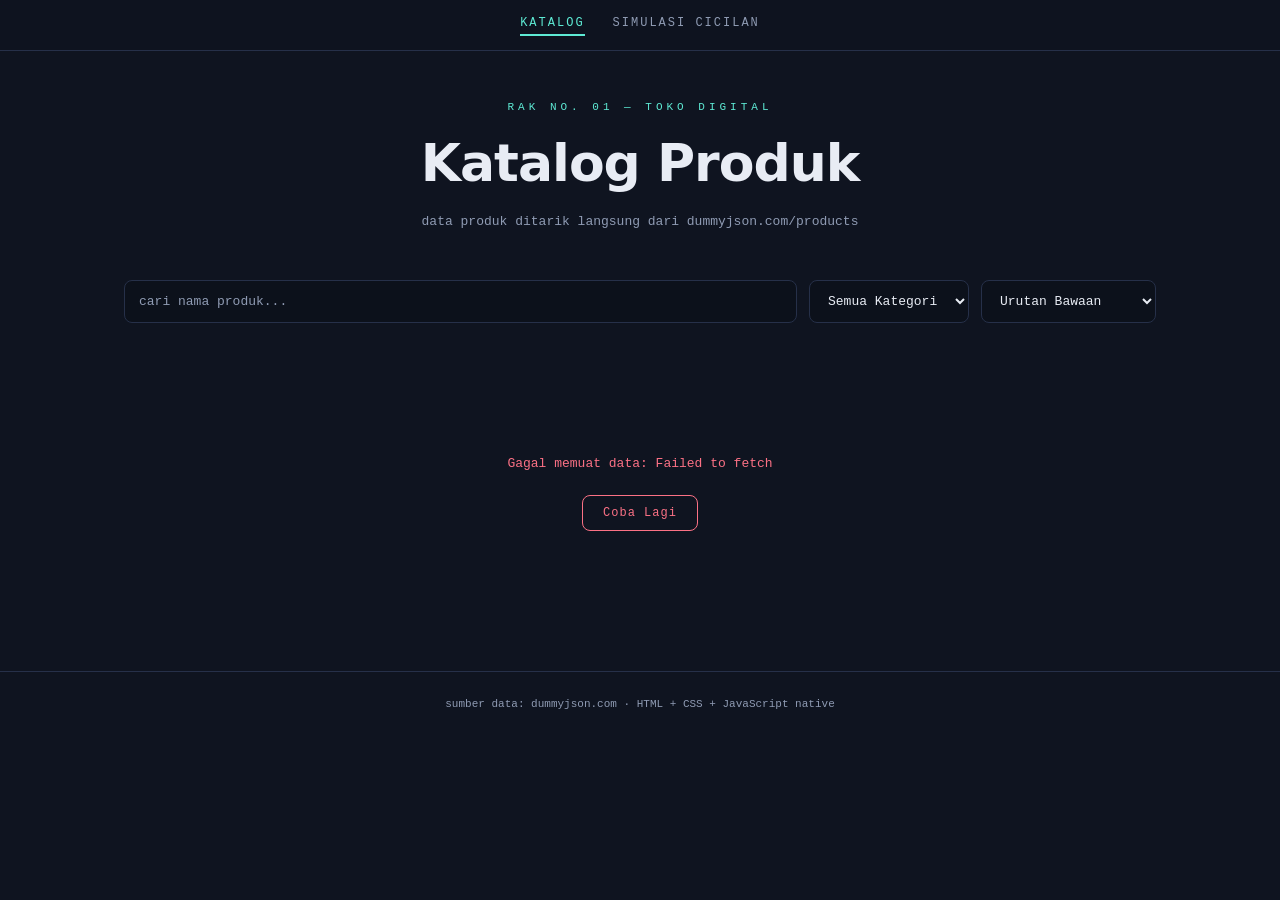
<file: public/index.html>
<!DOCTYPE html>
<html lang="id">
<head>
<meta charset="UTF-8">
<meta name="viewport" content="width=device-width, initial-scale=1.0">
<title>Katalog — Etalase Gadget & Gaya Hidup</title>
<link rel="stylesheet" href="css/index.css">
</head>
<body>

  <nav>
    <a href="index.html" aria-current="page">Katalog</a>
    <a href="form.html">Simulasi Cicilan</a>
  </nav>

  <header>
    <div class="eyebrow">Rak No. 01 — Toko Digital</div>
    <h1>Katalog Produk</h1>
    <p>data produk ditarik langsung dari dummyjson.com/products</p>
  </header>

  <section class="controls">
    <input type="text" id="searchInput" placeholder="cari nama produk..." aria-label="Cari produk">
    <select id="categorySelect" aria-label="Filter kategori">
      <option value="">Semua Kategori</option>
    </select>
    <select id="sortSelect" aria-label="Urutkan produk">
      <option value="default">Urutan Bawaan</option>
      <option value="price-asc">Harga: Termurah</option>
      <option value="price-desc">Harga: Termahal</option>
      <option value="rating-desc">Rating Tertinggi</option>
    </select>
  </section>

  <main>
    <p id="resultInfo" aria-live="polite"></p>

    <div id="status" role="status" aria-live="polite">
      <div class="spinner" id="spinner"></div>
      <p id="statusText">Memuat produk...</p>
      <button type="button" id="retryBtn" hidden>Coba Lagi</button>
    </div>

  <div class="grid" id="productGrid"></div>
  </main>

  <footer>
    sumber data: dummyjson.com &middot; HTML + CSS + JavaScript native
  </footer>

<script src="js/index.js"></script>
</body>
</html>
</file>
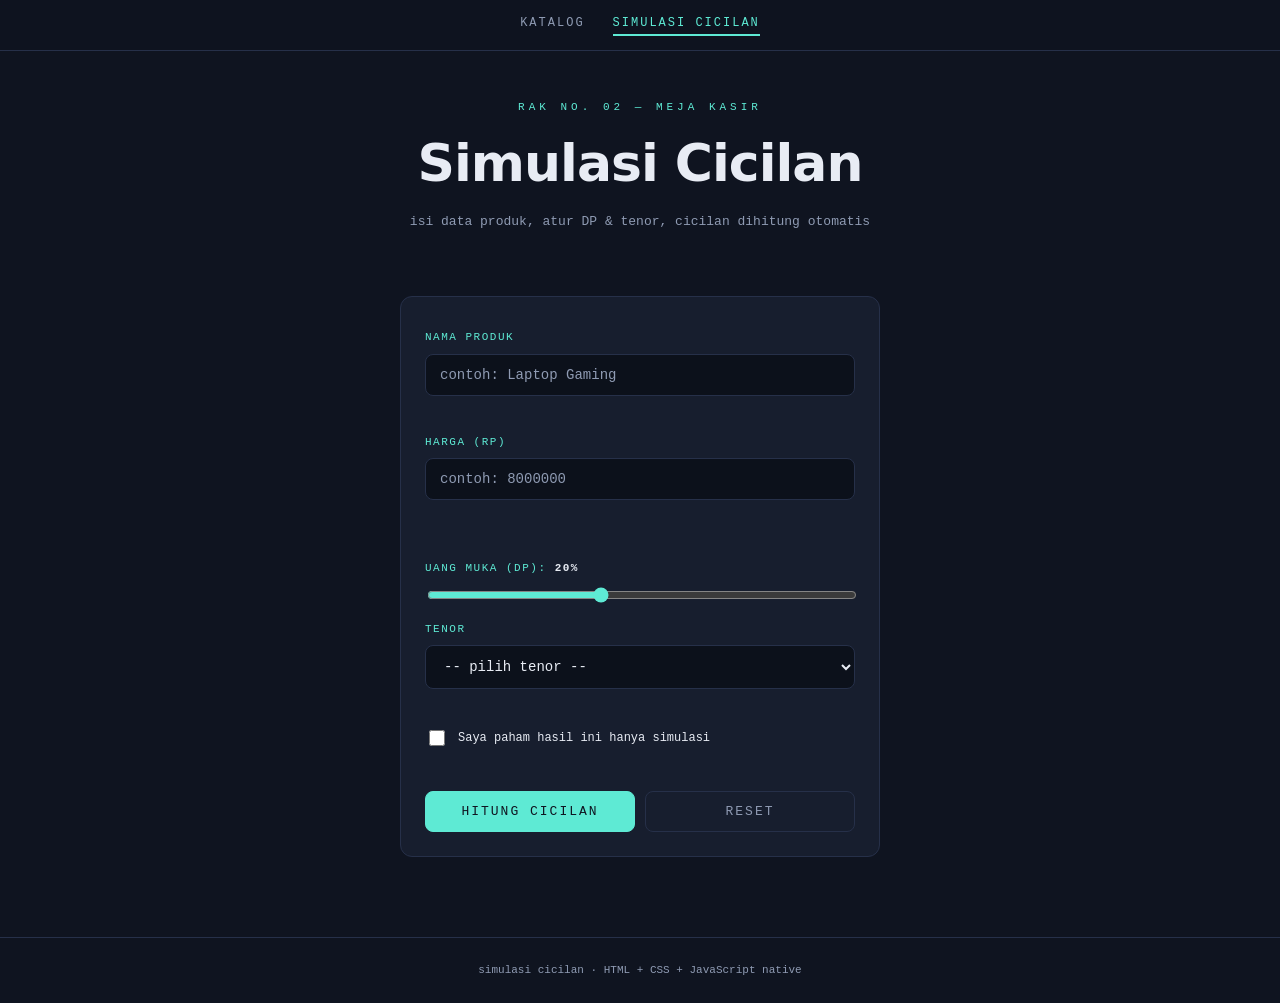
<file: public/form.html>
<!DOCTYPE html>
<html lang="id">
<head>
<meta charset="UTF-8">
<meta name="viewport" content="width=device-width, initial-scale=1.0">
<title>Simulasi Cicilan — Hitung Cicilan Produk</title>
<link rel="stylesheet" href="css/index.css">
<link rel="stylesheet" href="css/form.css">
</head>
<body>

  <nav>
    <a href="index.html">Katalog</a>
    <a href="form.html" aria-current="page">Simulasi Cicilan</a>
  </nav>

  <header>
    <div class="eyebrow">Rak No. 02 — Meja Kasir</div>
    <h1>Simulasi Cicilan</h1>
    <p>isi data produk, atur DP &amp; tenor, cicilan dihitung otomatis</p>
  </header>

  <main class="form-layout">
    <form id="form" novalidate>
      <label for="nama">Nama Produk</label>
      <input type="text" id="nama" placeholder="contoh: Laptop Gaming" aria-describedby="nama-error">
      <small class="error" id="nama-error" aria-live="polite"></small>

      <label for="harga">Harga (Rp)</label>
      <input type="number" id="harga" placeholder="contoh: 8000000" aria-describedby="harga-error harga-preview">
      <small class="hint" id="harga-preview"></small>
      <small class="error" id="harga-error" aria-live="polite"></small>

      <label for="dp">Uang Muka (DP): <output id="dp-output" for="dp">20%</output></label>
      <input type="range" id="dp" min="0" max="50" step="5" value="20">

      <label for="tenor">Tenor</label>
      <select id="tenor" aria-describedby="tenor-error">
        <option value="">-- pilih tenor --</option>
        <option value="3">3 bulan (bunga 0%)</option>
        <option value="6">6 bulan (bunga 0,8% / bulan)</option>
        <option value="12">12 bulan (bunga 1,0% / bulan)</option>
        <option value="24">24 bulan (bunga 1,2% / bulan)</option>
      </select>
      <small class="error" id="tenor-error" aria-live="polite"></small>

      <label class="check" for="setuju">
        <input type="checkbox" id="setuju" aria-describedby="setuju-error">
        Saya paham hasil ini hanya simulasi
      </label>
      <small class="error" id="setuju-error" aria-live="polite"></small>

      <div class="actions">
        <button type="submit" id="hitungBtn">Hitung Cicilan</button>
        <button type="button" id="resetBtn" class="secondary">Reset</button>
      </div>
    </form>

    <section id="result" class="result" aria-live="polite" hidden>
      <div id="feedback" class="feedback"></div>
      <dl id="resultList"></dl>
    </section>
  </main>

  <footer>
    simulasi cicilan &middot; HTML + CSS + JavaScript native
  </footer>

<script src="js/form.js"></script>
</body>
</html>
</file>
<file: public/css/index.css>
:root{
  --bg: #0f1420;
  --bg-card: #171e2e;
  --bg-input: #0c111b;
  --text: #e8ecf4;
  --text-soft: #8f9bb3;
  --accent: #5eead4;
  --accent-dark: #14b8a6;
  --danger: #fb7185;
  --warn: #fbbf24;
  --border: #263049;
  --mono: 'JetBrains Mono', 'Courier New', monospace;
  --sans: system-ui, -apple-system, 'Segoe UI', Roboto, sans-serif;
}

* { box-sizing: border-box; }

body{
  margin: 0;
  background: var(--bg);
  color: var(--text);
  font-family: var(--sans);
  line-height: 1.5;
}

/* ---------- nav ---------- */
nav{
  position: sticky;
  top: 0;
  z-index: 10;
  display: flex;
  justify-content: center;
  gap: 28px;
  padding: 14px 24px;
  background: rgba(15, 20, 32, 0.92);
  backdrop-filter: blur(6px);
  border-bottom: 1px solid var(--border);
}

nav a{
  font-family: var(--mono);
  font-size: 12px;
  letter-spacing: 2px;
  text-transform: uppercase;
  color: var(--text-soft);
  text-decoration: none;
  padding-bottom: 2px;
  border-bottom: 2px solid transparent;
}

nav a:hover,
nav a[aria-current="page"]{
  color: var(--accent);
  border-bottom-color: var(--accent);
}

/* ---------- header ---------- */
header{
  padding: 48px 24px 28px;
  text-align: center;
}

header .eyebrow{
  font-family: var(--mono);
  letter-spacing: 4px;
  text-transform: uppercase;
  font-size: 11px;
  color: var(--accent);
  margin-bottom: 8px;
}

header h1{
  font-size: clamp(30px, 6vw, 52px);
  margin: 0;
  letter-spacing: -1px;
}

header p{
  color: var(--text-soft);
  font-family: var(--mono);
  font-size: 13px;
  margin-top: 10px;
}

/* ---------- controls ---------- */
.controls{
  max-width: 1080px;
  margin: 8px auto 0;
  padding: 0 24px;
  display: flex;
  gap: 12px;
  flex-wrap: wrap;
}

.controls input,
.controls select{
  padding: 12px 14px;
  border: 1px solid var(--border);
  border-radius: 8px;
  background: var(--bg-input);
  color: var(--text);
  font-family: var(--mono);
  font-size: 13px;
  outline: none;
}

.controls input{ flex: 1; min-width: 200px; }
.controls select{ cursor: pointer; }
.controls input::placeholder{ color: var(--text-soft); }
.controls input:focus,
.controls select:focus{ border-color: var(--accent); }

/* ---------- main & status ---------- */
main{
  max-width: 1080px;
  margin: 24px auto 80px;
  padding: 0 24px;
}

#resultInfo{
  font-family: var(--mono);
  font-size: 12px;
  color: var(--text-soft);
  margin: 0 0 16px;
  min-height: 18px;
}

#status{
  text-align: center;
  padding: 60px 0;
  font-family: var(--mono);
  font-size: 13px;
  color: var(--text-soft);
}

#status.error #statusText{ color: var(--danger); }

.spinner{
  width: 36px;
  height: 36px;
  margin: 0 auto 14px;
  border: 3px solid var(--border);
  border-top-color: var(--accent);
  border-radius: 50%;
  animation: spin 0.8s linear infinite;
}

@keyframes spin{ to { transform: rotate(360deg); } }

#retryBtn{
  margin-top: 8px;
  padding: 10px 20px;
  border: 1px solid var(--danger);
  border-radius: 8px;
  background: transparent;
  color: var(--danger);
  font-family: var(--mono);
  font-size: 12px;
  letter-spacing: 1px;
  cursor: pointer;
}

#retryBtn:hover{ background: var(--danger); color: var(--bg); }

/* ---------- grid & card ---------- */
.grid{
  display: grid;
  grid-template-columns: repeat(auto-fill, minmax(230px, 1fr));
  gap: 20px;
}

.card{
  position: relative;
  display: flex;
  flex-direction: column;
  background: var(--bg-card);
  border: 1px solid var(--border);
  border-radius: 12px;
  overflow: hidden;
  transition: transform 0.15s ease, border-color 0.15s ease;
}

.card:hover{
  transform: translateY(-3px);
  border-color: var(--accent);
}

.card .thumb-wrap{
  aspect-ratio: 1 / 1;
  background: #fff;
}

.card img{
  width: 100%;
  height: 100%;
  object-fit: contain;
  display: block;
}

.card .body{
  padding: 14px 16px 16px;
  flex: 1;
  display: flex;
  flex-direction: column;
}

.card .category{
  font-family: var(--mono);
  font-size: 10px;
  text-transform: uppercase;
  letter-spacing: 1.5px;
  color: var(--accent);
  margin-bottom: 6px;
}

.card h3{
  font-size: 16px;
  margin: 0 0 6px;
  line-height: 1.3;
}

.card .meta{
  font-family: var(--mono);
  font-size: 11px;
  color: var(--text-soft);
  margin-bottom: 12px;
}

.card .footer-row{
  margin-top: auto;
  display: flex;
  align-items: flex-end;
  justify-content: space-between;
  gap: 8px;
  padding-top: 10px;
  border-top: 1px dashed var(--border);
}

.price-tag{
  font-family: var(--mono);
  font-weight: 700;
  font-size: 17px;
}

.price-tag .idr{
  display: block;
  font-size: 10px;
  font-weight: 400;
  color: var(--text-soft);
}

.rating{
  font-family: var(--mono);
  font-size: 12px;
  color: var(--warn);
}

.card .cta{
  display: block;
  margin-top: 12px;
  padding: 9px;
  text-align: center;
  border: 1px solid var(--accent);
  border-radius: 8px;
  color: var(--accent);
  font-family: var(--mono);
  font-size: 11px;
  letter-spacing: 1px;
  text-transform: uppercase;
  text-decoration: none;
}

.card .cta:hover{ background: var(--accent); color: var(--bg); }

.stock-badge{
  position: absolute;
  top: 10px;
  right: 10px;
  font-family: var(--mono);
  font-size: 9px;
  letter-spacing: 1px;
  text-transform: uppercase;
  padding: 4px 8px;
  border-radius: 999px;
  background: var(--accent-dark);
  color: #04201c;
}

.stock-badge.low{ background: var(--danger); color: #2a0610; }

/* ---------- footer ---------- */
footer{
  text-align: center;
  font-family: var(--mono);
  font-size: 11px;
  color: var(--text-soft);
  padding: 24px;
  border-top: 1px solid var(--border);
}
</file>
<file: public/css/form.css>
/* variabel, body, header, nav & footer diambil dari index.css */

.form-layout{
  max-width: 528px; /* 480px konten + padding 24px kiri-kanan */
}

form{
  padding: 24px;
  background: var(--bg-card);
  border: 1px solid var(--border);
  border-radius: 12px;
  display: flex;
  flex-direction: column;
  gap: 8px;
}

label{
  font-family: var(--mono);
  font-size: 11px;
  letter-spacing: 1.5px;
  text-transform: uppercase;
  color: var(--accent);
  margin-top: 8px;
}

label output{
  color: var(--text);
  font-weight: 700;
}

input[type="text"],
input[type="number"],
select{
  padding: 12px 14px;
  border: 1px solid var(--border);
  border-radius: 8px;
  background: var(--bg-input);
  color: var(--text);
  font-family: var(--mono);
  font-size: 14px;
  outline: none;
}

input::placeholder{ color: var(--text-soft); }
input:focus, select:focus{ border-color: var(--accent); }
select{ cursor: pointer; }

input[type="range"]{
  width: 100%;
  accent-color: var(--accent);
  cursor: pointer;
}

label.check{
  display: flex;
  align-items: center;
  gap: 10px;
  text-transform: none;
  letter-spacing: 0;
  font-size: 12px;
  color: var(--text);
  cursor: pointer;
}

label.check input{ accent-color: var(--accent); width: 16px; height: 16px; }

.hint{
  font-family: var(--mono);
  font-size: 11px;
  color: var(--text-soft);
  min-height: 14px;
}

.error{
  font-family: var(--mono);
  font-size: 11px;
  color: var(--danger);
  min-height: 14px;
}

[aria-invalid="true"]{
  border-color: var(--danger) !important;
  background: rgba(251, 113, 133, 0.08);
}

.actions{
  display: flex;
  gap: 10px;
  margin-top: 12px;
}

button{
  flex: 1;
  padding: 12px;
  border: 1px solid var(--accent);
  border-radius: 8px;
  background: var(--accent);
  color: var(--bg);
  font-family: var(--mono);
  font-size: 13px;
  letter-spacing: 2px;
  text-transform: uppercase;
  cursor: pointer;
}

button:hover{ background: var(--accent-dark); border-color: var(--accent-dark); }

button.secondary{
  background: transparent;
  color: var(--text-soft);
  border-color: var(--border);
}

button.secondary:hover{ color: var(--text); border-color: var(--text-soft); background: transparent; }

/* ---------- hasil ---------- */
.result{
  margin-top: 24px;
  padding: 24px;
  background: var(--bg-card);
  border: 1px solid var(--accent);
  border-radius: 12px;
}

.result[hidden]{ display: none; }

.feedback{
  font-size: 14px;
  margin-bottom: 16px;
  padding: 12px 14px;
  border-radius: 8px;
  background: rgba(94, 234, 212, 0.1);
  color: var(--accent);
}

.feedback.warn{
  background: rgba(251, 191, 36, 0.1);
  color: var(--warn);
}

.result dl{ margin: 0; }

.result .row{
  display: flex;
  justify-content: space-between;
  gap: 12px;
  padding: 9px 0;
  border-bottom: 1px dashed var(--border);
  font-family: var(--mono);
  font-size: 13px;
}

.result dt{ color: var(--text-soft); }
.result dd{ margin: 0; text-align: right; }

.result .row.total{
  border-bottom: none;
  font-size: 16px;
  font-weight: 700;
  color: var(--accent);
}

.result .row.total dt{ color: var(--accent); }
</file>
